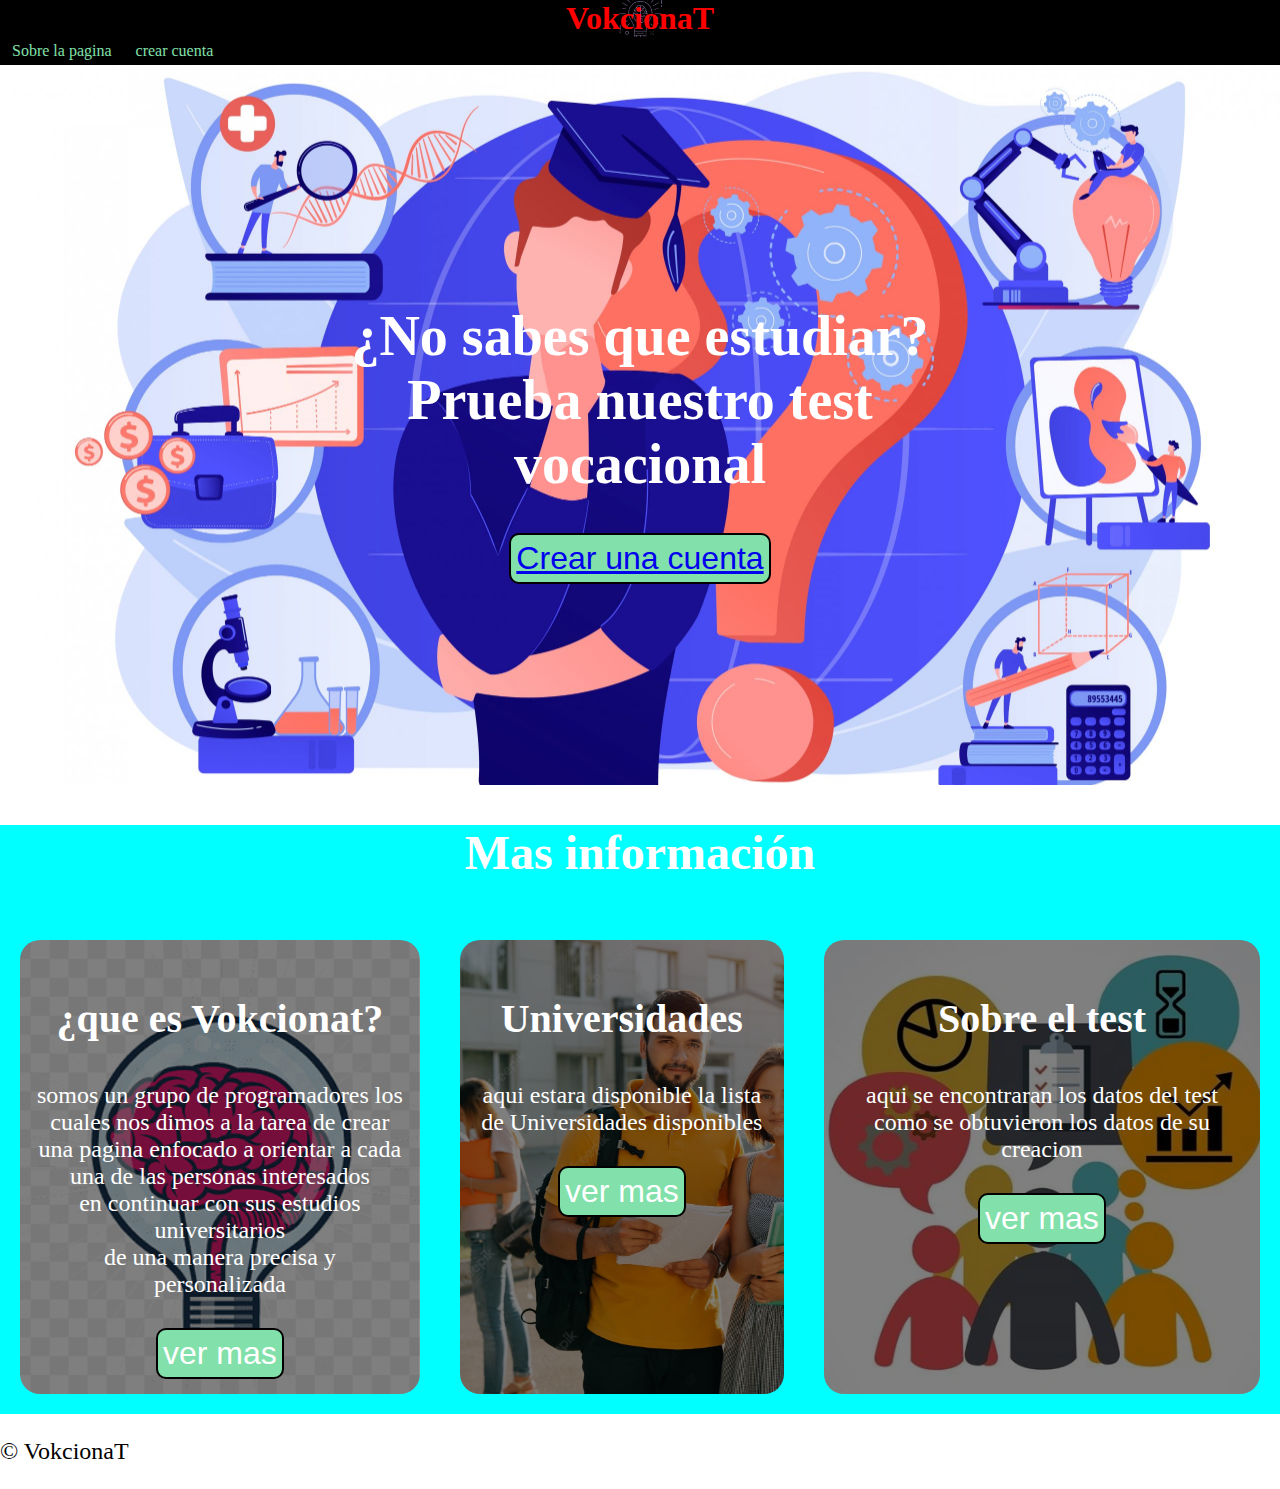
<file: index.html>
<!DOCTYPE html>
<html lang="en">
<head>
    <meta charset="UTF-8">
    <meta http-equiv="X-UA-Compatible" content="IE=edge">
    <meta name="viewport" content="width=device-width, initial-scale=1.0">
    <title>Vokcionat</title>
    <link rel="stylesheet" href="pagina-web-or.css">
</head>
<body>
    <div class="container-inicio">
        <header>
            <div class="container-Presentacion"> 
                <h3 class="logo">        VokcionaT</h3>
                <nav>
                    <a href="cambio">Sobre la pagina</a>
                    <a href="pagina-web.html">crear cuenta</a>
    
                </nav>
            </div>
       </header>
              <section id="presentacion">
              <h1> ¿No sabes que estudiar? <br> Prueba nuestro test  <br> vocacional </h1>
              <button><a href="pagina-web.html">Crear una cuenta</a></button>
              </section>
    
             <section id="sobre-la-pagina">
                <div class="container"></div>
                <h2>Mas información</h2>
                <div class="img">
                <div class="informarse">
                    <h3>¿que es Vokcionat?</h3>
                    <p>
                        somos un grupo de programadores los cuales nos dimos a la tarea de crear<br> una pagina enfocado a orientar a cada una de las personas interesados<br> en continuar con sus estudios universitarios<br> de una manera precisa y personalizada
                    </p>
                    <nav>
                    <button> <a href="problematica.html"> ver mas</a> </button>
                    </nav>
                </div>
                <div class="informarse">
                    <h3> Universidades</h3>
                    <p>
                       aqui estara disponible la lista de Universidades disponibles
                    </p>
                    <nav>
                    <button> <a href="uni.html">ver mas</a> </button>
                    </nav>
                </div>
                <div class="informarse">
                    <h3> Sobre el test</h3>
                    <p>
                        aqui se encontraran los datos del test como se obtuvieron los datos de su creacion
                    </p>
                    <nav>
                    <button> <a href="voka.html">ver mas</a> </button>
                    </nav>
    
                </div>
                </div>
                </div>
             </section>
              <footer>
              <div class="copy">
                <p>&copy; VokcionaT</p>
               </footer>
    </div>
</body>
</html>
</file>
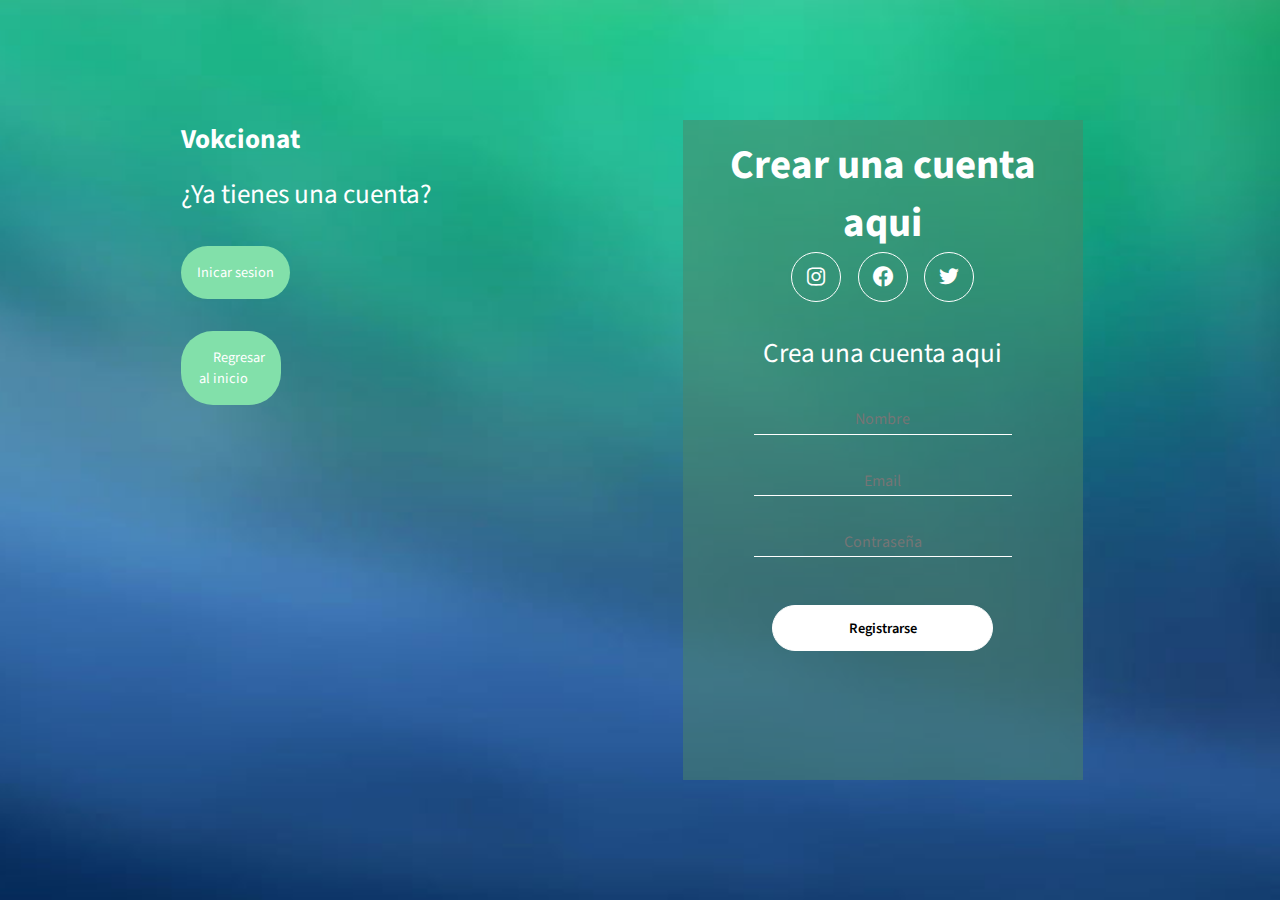
<file: pagina-web.html>
<!DOCTYPE html>
<html lang="en">
<head>
    <meta charset="UTF-8">
    <meta http-equiv="X-UA-Compatible" content="IE=edge">
    <meta name="viewport" content="width=device-width, initial-scale=1.0">
    <link rel="stylesheet" href="pagina-web.css">
    <link rel="preconnect" href="https://fonts.googleapis.com">
    <link rel="preconnect" href="https://fonts.gstatic.com" crossorigin>
     <link href="https://fonts.googleapis.com/css2?family=Source+Sans+Pro&display=swap" rel="stylesheet">
    <link href='https://unpkg.com/boxicons@2.1.4/css/boxicons.min.css' rel='stylesheet'>
    <title>Vokcionat</title>
    <link rel="stylesheet" href="pagina-web.css">
</head>
<body>
    <div class="container-for crear-cuenta">
        <div class="Bien">
            <div class="mensaje">
                <h2> Vokcionat</h2>
                <p>¿Ya tienes una cuenta?</p>
                <button class="iniciar-sesion-btn">Inicar sesion</button>
                <nav>
                    <button><a href="index.html">Regresar <br>al inicio</a></button>
                </nav>
            </div>
        </div>
        <form class="creacion">
            <h2 class="crea-cuenta">Crear una cuenta aqui</h2>
            <div class="icono">
                <div class="border-icon">
                    <i class='bx bxl-instagram'></i>
                </div>
                <div class="border-icon">
                    <i class='bx bxl-facebook-circle' ></i>
                </div>
                <div class="border-icon">
                    <i class='bx bxl-twitter' ></i>
                </div>
            </div>
            <p class="gratis">Crea una cuenta aqui</p>
            <input type="text" placeholder="Nombre">
            <input type="text" placeholder="Email">
            <input type="text" placeholder="Contraseña">
            <input type="button" value="Registrarse">

        </form>
    </div>
    <div class="container-for iniciar-sesion">
        <form class="creacion">
            <h2 class="crea cuenta">Iniciar sesion</h2>
            <div class="icono">
                <div class="border-icon">
                    <i class='bx bxl-instagram'></i>
                </div>
                <div class="border-icon">
                    <i class='bx bxl-facebook-circle' ></i>
                </div>
                <div class="border-icon">
                    <i class='bx bxl-twitter' ></i>
                </div>
            </div>
            <p class="gratis">¿No tienes cuenta?</p>
            <input type="email" placeholder="Email">
            <input type="contra" placeholder="Contraseña">
            <input type="button" value="Inicio de sesion">
        </form>
        <div class="Bien">
            <div class="mensaje">
                <h2> Vokcionat</h2>
                <p>¿No tienes cuenta?</p>
                <button class="crear-cuenta-btn">Registrate</button>
                <nav>
                <button><a href="index.html">Regresar <br> al inicio</a></button>
            </nav>
            </div>
        </div>
    </div>
    <script src="script.js"></script>
</body>
</file>
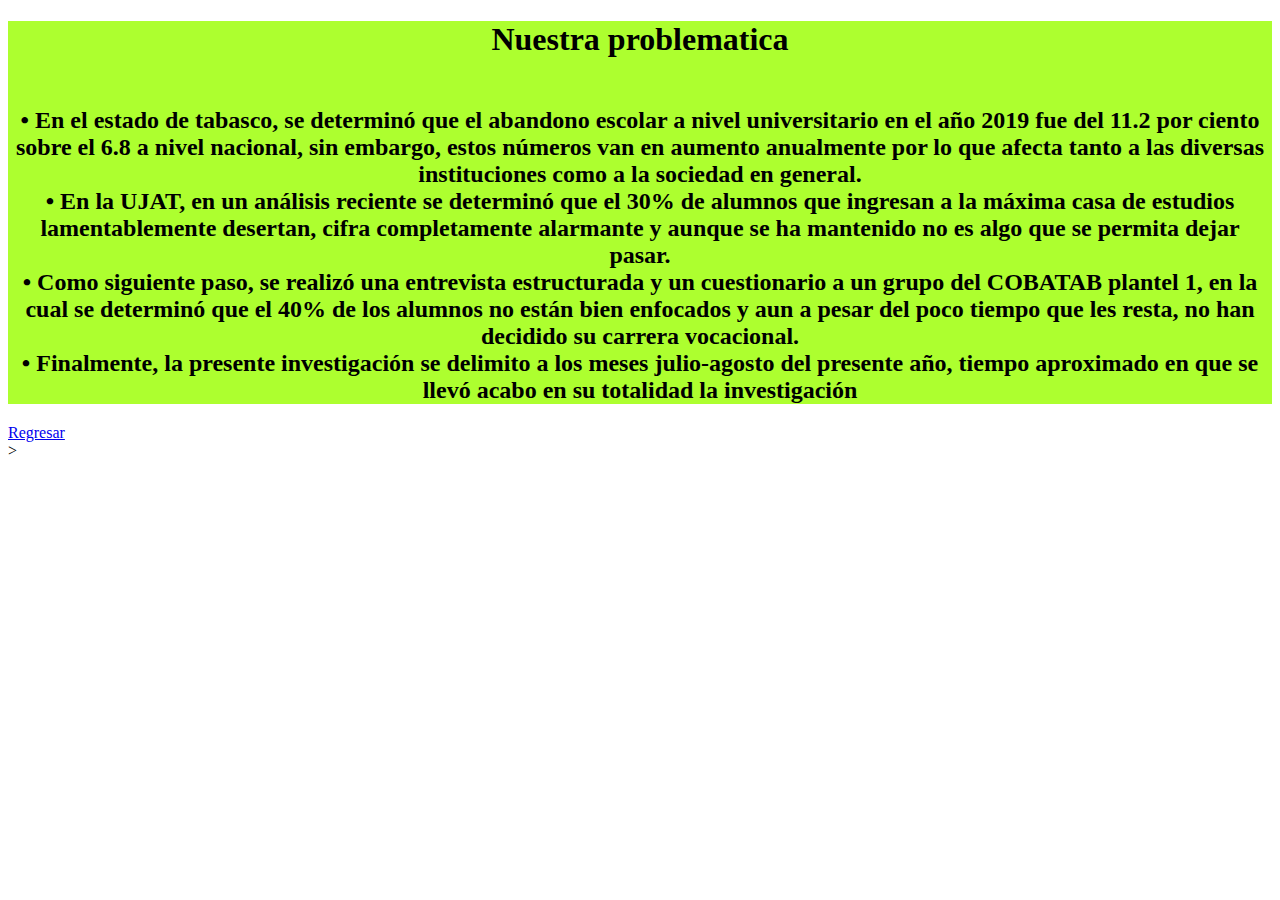
<file: problematica.html>
<!DOCTYPE html>
<html lang="en">
<head>
    <meta charset="UTF-8">
    <meta http-equiv="X-UA-Compatible" content="IE=edge">
    <meta name="viewport" content="width=device-width, initial-scale=1.0">
    <title>Document</title>
<link rel="stylesheet" href="problematica.css">
</head>
<body>
    <div class="ayuda">
        <h1> Nuestra problematica</h1>
<h2>
    <br>•	En el estado de tabasco, se determinó que el abandono escolar a nivel universitario en el año 2019 fue del 11.2 por ciento sobre el 6.8 a nivel nacional, sin embargo, estos números van en aumento anualmente por lo que afecta tanto a las diversas instituciones como a la sociedad en general.
    <br>•	En la UJAT, en un análisis reciente se determinó que el 30% de alumnos que ingresan a la máxima casa de estudios lamentablemente desertan, cifra completamente alarmante y aunque se ha mantenido no es algo que se permita dejar pasar.
    <br>•	Como siguiente paso, se realizó una entrevista estructurada y un cuestionario a un grupo del COBATAB plantel 1, en la cual se determinó que el 40% de los alumnos no están bien enfocados y aun a pesar del poco tiempo que les resta, no han decidido su carrera vocacional.
    <br>•	Finalmente, la presente investigación se delimito a los meses julio-agosto del presente año, tiempo aproximado en que se llevó acabo en su totalidad la investigación
</h2>
</div>
<nav>
    <a href="index.html">Regresar</a> 
    </nav>
    </body>>
</file>
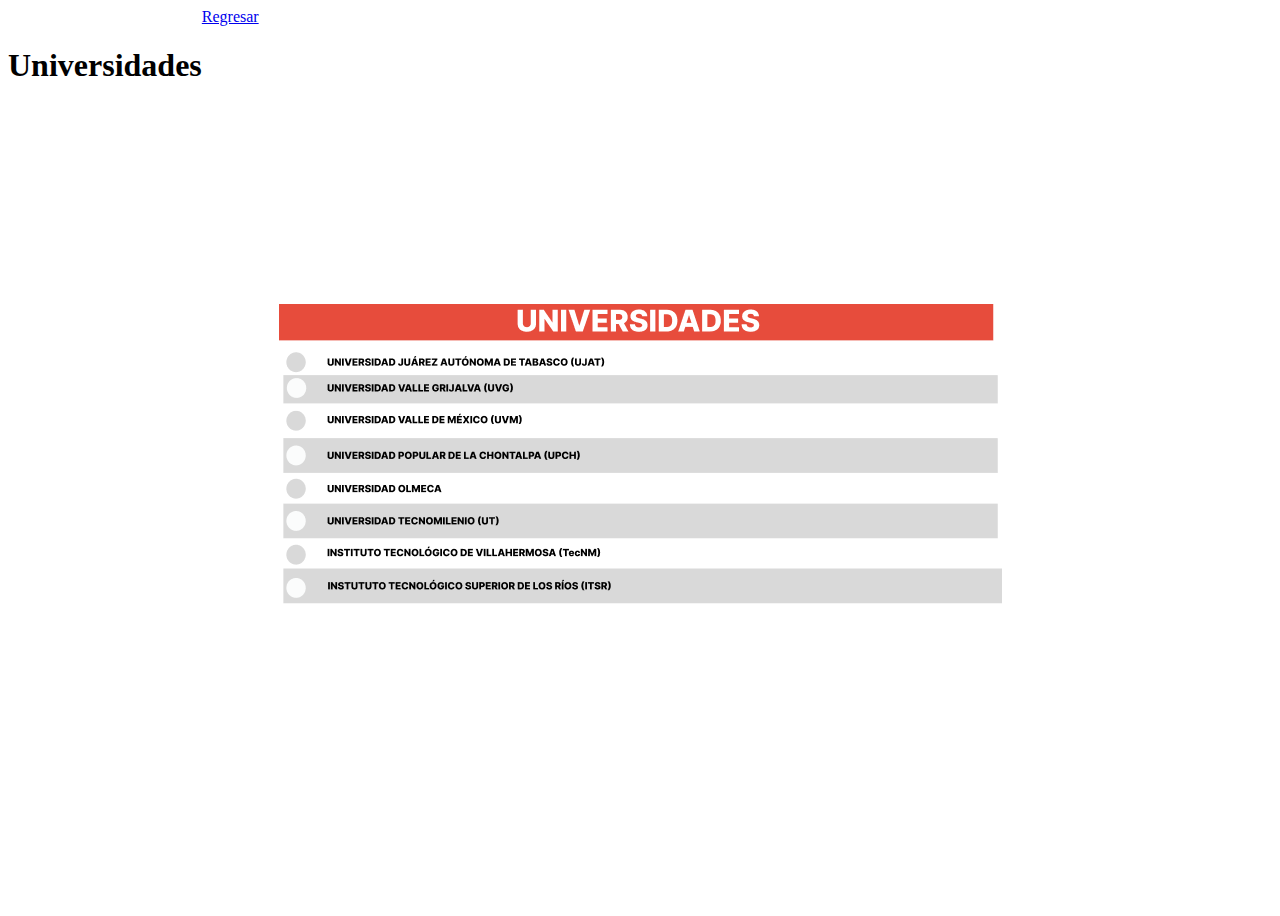
<file: uni.html>
<!DOCTYPE html>
    <html lang="en">
    <head>
        <meta charset="UTF-8">
        <meta http-equiv="X-UA-Compatible" content="IE=edge">
        <meta name="viewport" content="width=device-width, initial-scale=1.0">
        <title>Document</title>
        <link rel="stylesheet" href="uni.css">
    </head>
    <body>
        <div class="ayuda">
            <br>
            <h1> Universidades</h1>
        </div>
         <nav>
        <a href="index.html">Regresar</a> 
        </nav>
        
    </body>
    </html>
</file>
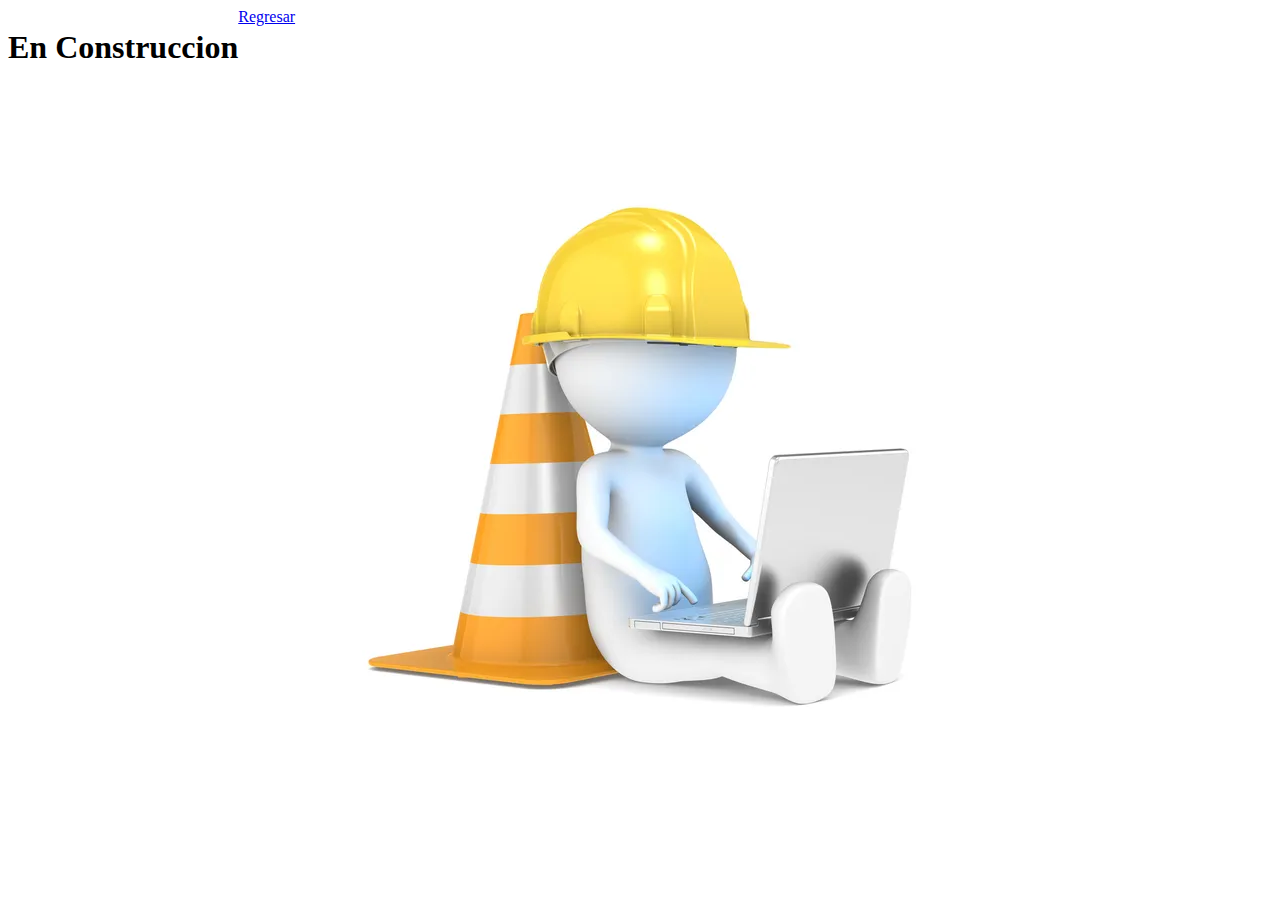
<file: voka.html>
<!DOCTYPE html>
<html lang="en">
<head>
    <meta charset="UTF-8">
    <meta http-equiv="X-UA-Compatible" content="IE=edge">
    <meta name="viewport" content="width=device-width, initial-scale=1.0">
    <title>Document</title>
    <link rel="stylesheet" href="voka.css">
    <div class = "cons">
        <h1>
            En Construccion
        </h1>
    </div>
    <nav>
        <a href="index.html">Regresar</a>
    </nav>
</head>
<body>
    
</body>
</html>
</file>
<file: pagina-web-or.css>
*{
    box-sizing: border-box;
}
body{
    margin: 0;
}
ul{list-style: none;}
h1{font-size: 3.5rem;}
h2{font-size: 3rem;}
h3{font-size: 2.5rem;}
p{font-size: 1.5rem;}
ul{list-style: none;}
li{font-size: 1.2rem;}

button{
    font-size: 2rem;
    font-weight: 1.5rem;
    padding: 5px;
    border-radius: 10px;
    border:  2px solid black;
    color: white;
    background-color: #82E0AA ;
}

button:hover{
    background-color: #ABEBC6;
}

.container-Presentacion{
    max-width: 1400px;
    margin: auto;
}

header{
    background-color:black;

}
header.container-Presentacion{
    display: flex;
    flex-direction: column;
    align-items: center;
}

header .logo{
    margin: 0;
    padding: 20px,25px;
    font-size: 2rem;
    color: red;
    text-align: center; 
    background-image: url("logo\ vok\ c.png");
    background-repeat: no-repeat;
    background-size: 50px;
    background-position: center;

}
header nav{
    display: flex;
    flex-direction: column;
    text-align: center;
    padding-bottom: 20px;

}

header a{
    padding: 5px 12px;
    text-decoration: none;
    color: #82E0AA;
}

header a :hover{
    color:#ABEBC6
}

#presentacion{
    display: flex;
    justify-content: center;
    text-align: center;
    align-items: center;
    height: 80vh;
    flex-direction: column;
    color: white;
    background-image: url("vocacion.jpg");
    background-repeat: no-repeat;
    background-size: cover;
    background-position: center;
}
#presentacion .logo{
    text-decoration: none;
    color:white;
}



#sobre-la-pagina{
    background-color: aqua;
    color: white;
    text-align: center;

}
#sobre-la-pagina .container-Presentacion{
    text-align: center;
    padding: 100px 10px;
}

#sobre-la-pagina p{
    display: none;
}
#sobre-la-pagina .informarse{
    padding: 50px;
    background-position: center center;
    background-size: cover;
    margin: 20px;
    border-radius: 20px;
}
#sobre-la-pagina a{
    text-decoration: none;
    color:white;
}

.informarse:nth-child(1){
background-image: linear-gradient(0deg, rgba(0,0,0,0.5),
rgba(0,0,0,0.5)
) ,url("cer.png");


}
.informarse:nth-child(2){
    background-image: linear-gradient(0deg, rgba(0,0,0,0.5),
    rgba(0,0,0,0.5)
    ) , url("si.avif");

}

.informarse:nth-child(3){
    background-image: linear-gradient(0deg, rgba(0,0,0,0.5),
    rgba(0,0,0,0.5)
    ) ,url("ideas.webp");
}
@media(min-width: 720px){ 
    header .container-Presentacion{
        flex-direction: row;
        justify-content: space-between;
    }

    header nav{
        flex-direction: row;
        padding-bottom: 0;
        padding-right: 20px;
    }
    #sobre-la-pagina .img{
        display : flex;
    }

    #sobre-la-pagina p{
        display: block;
        margin-bottom: 30px;

    }

    #sobre-la-pagina .informarse{
        padding: 15px;
    }
}
</file>
<file: pagina-web.css>
*{
    margin: 0;
    padding: 0;
    box-sizing: border-box;
    font-family: 'Source Sans Pro', sans-serif;

}

body{
    height: 100vh;
    display: flex;
    align-items: center;
    justify-content: center;
    background-image: url(imagen.jpg);
    background-position: center;
    background-repeat: no-repeat;
    background-size: cover;
    color: #fff;
}

.container-for{
    width: 90%;
    height: 90vh;
    display: flex;
    justify-content: space-around;
    transition: all .5s ease-out;
}

.bien{
    display: flex;
    align-items: center;
    text-align: center;
}

.mensaje{
    padding: 1rem;

}

.mensaje h2{
    font-size: 1.7rem;
    padding: 1rem 0;
}

.mensaje button {
    padding: 1rem;
    font-weight: 400;
    background-color: #82E0AA;
    border-radius: 2rem;
    border: none;
    outline: none;
    cursor: pointer;
    font-size: 0.9rem;
    margin-top: 2rem;
    transition: all .3s ease-in;
    color: #fff;
}

.mensaje button:hover {
    background-color: #ABEBC6;
}

.mensaje a{
    padding: 1rem;
    text-decoration: none;
    text-align: center;
    color:#fff
}

.creacion {
    max-width: 400px;
    padding: 1rem;
    margin: 2rem;
    background-color: rgba(75, 134, 102, 0.5);
    text-align: center;
}

.gratis{
    text-align: center;
}

.crear-cuenta {
    padding: 2.7rem 0;
    font-size: 1.7rem;

}

.icono {
    max-width: 200px;
    display: flex;
    justify-content: space-around;
    margin: auto;

}

.border-icon{
    height: 20px;
    width: 20px;
    display: flex;
    align-items: center;
    justify-content: center;
    padding: 1.5rem;
    border: solid thin white;
    border-radius: 50%;
    font-size: 1.5rem;
    transition: all .3s ease-in;
}

.border-icon:hover{
background-color: #82E0AA;
cursor: pointer;
}

.gratis{
    padding: 2rem;
}

.creacion input{
    width: 70%;
    display: block;
    margin: auto;
    margin-bottom: 2rem;
    background-color: transparent;
    border: none;
    border-bottom: white thin solid;
    text-align: center;
    outline: center;
    padding: .2rem 0;
    font-size: 1rem;
    color: white;
}
.creacion input[type="button"]{
    width: 60%;
    margin: auto;
    border: solid thin white;
    padding: .7rem;
    border-radius: 2rem;
    background-color: white;
    font-weight: 600;
    margin-top: 3rem;
    font-size: .9rem;
    cursor: pointer;
    color:black;
}
.iniciar-sesion {
    position: absolute;
    opacity: 0;
    visibility: hidden;
}

.iniciar-sesion.active{
    opacity: 1;
    visibility: visible;

}

.crear-cuenta.active{
    opacity: 0;
    visibility: hidden;
}
</file>
<file: problematica.css>
.ayuda{
    background-color:greenyellow;
    color: black;
    text-align: center;
}
</file>
<file: uni.css>
body{
    height: 100vh;
    display: flex;
    background-image: url("universidadesescoger.png");
    background-position: center;
    background-repeat: no-repeat;
    color: #fff;
}

.ayuda{
    color: black;
    text-align: center;
}
</file>
<file: voka.css>
body{
    height: 100vh;
    display: flex;
    background-image: url("construcion.jpg");
    background-position: center;
    background-repeat: no-repeat;
    color: #fff;
}

.cons{
    color: black;
    text-align: center;
}
</file>
